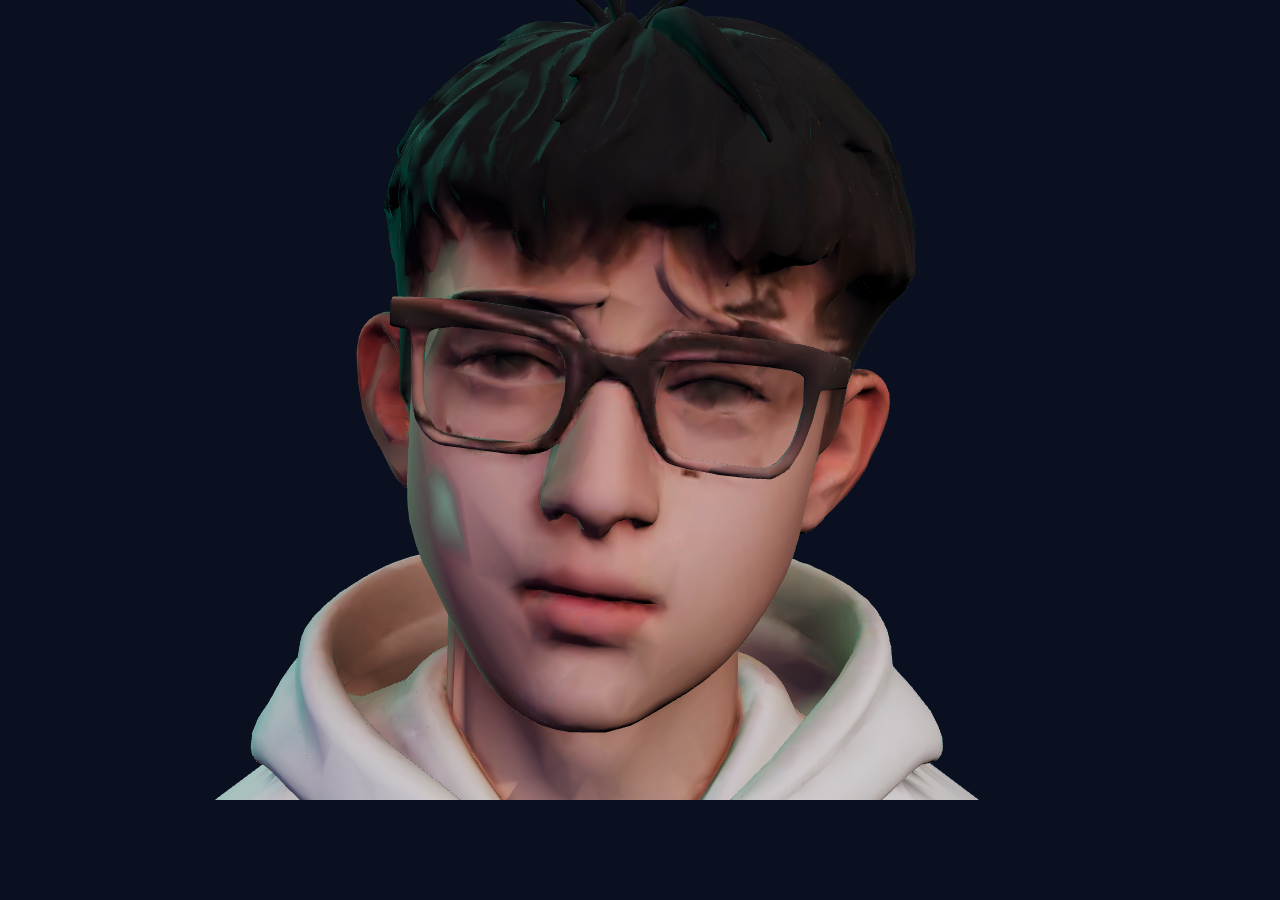
<file: _probe/face.html>
<!doctype html>
<html lang="zh-CN">
<head>
<meta charset="utf-8">
<title>face probe（临时，用完删）</title>
<style>html,body{margin:0;background:#0a1020;overflow:hidden}canvas{display:block}</style>
<script type="importmap">
{"imports":{
  "three":"../vendor/three/build/three.module.min.js",
  "three/addons/":"../vendor/three/examples/jsm/"
}}
</script>
</head>
<body>
<script type="module">
import * as THREE from 'three';
import { GLTFLoader } from 'three/addons/loaders/GLTFLoader.js';
import { MeshoptDecoder } from 'three/addons/libs/meshopt_decoder.module.js';

const qs = new URLSearchParams(location.search);
const MODEL = qs.get('m') || '../images/avatar3d/model.glb';
const W = Number(qs.get('w') || 1200);
const H = Number(qs.get('h') || 800);
const Y = Number(qs.get('y') || 1.06);
const D = Number(qs.get('d') || 0.45);
const EX = Number(qs.get('ex') || 1.05);

const renderer = new THREE.WebGLRenderer({ antialias: true });
renderer.setPixelRatio(1);
renderer.setSize(W, H, false);
renderer.setClearColor(0x0a1020, 1);
renderer.toneMapping = THREE.ACESFilmicToneMapping;
renderer.toneMappingExposure = EX;
document.body.appendChild(renderer.domElement);

const scene = new THREE.Scene();
const camera = new THREE.PerspectiveCamera(30, W / H, 0.02, 80);

const key = new THREE.DirectionalLight(0xffffff, 2.0); key.position.set(2.4, 3.4, 4.2);
const rim = new THREE.DirectionalLight(0x64ffda, 2.0); rim.position.set(-3.2, 1.8, -3.4);
const fill = new THREE.DirectionalLight(0xa5b4fc, 0.9); fill.position.set(-2.8, 0.8, 2.6);
const hemi = new THREE.HemisphereLight(0xe6f6ff, 0x0a1730, 0.85);
scene.add(key, rim, fill, hemi);

let obj = null;
window.__ready = false;
window.__err = null;
const loader = new GLTFLoader();
loader.setMeshoptDecoder(MeshoptDecoder);
loader.load(MODEL, g => {
  obj = g.scene;
  scene.add(obj);
  const box = new THREE.Box3().setFromObject(obj);
  window.__bbox = [box.min.toArray(), box.max.toArray()];
  window.__ready = true;
}, undefined, e => { window.__err = String(e && e.message || e); });

const ray = new THREE.Raycaster();

window.__setCam = (px, py, pz, tx, ty, tz) => {
  camera.position.set(px, py, pz);
  camera.lookAt(tx, ty, tz);
  camera.updateMatrixWorld(true);
  return [camera.position.toArray(), [tx, ty, tz]];
};

/* 从画布像素发射线，按距离从近到远返回所有命中 */
window.__hits = (px, py) => {
  if (!obj) return null;
  const r = renderer.domElement.getBoundingClientRect();
  const ndc = new THREE.Vector2((px / r.width) * 2 - 1, -((py / r.height) * 2 - 1));
  ray.setFromCamera(ndc, camera);
  const hits = ray.intersectObject(obj, true);
  return hits.map(h => {
    const g = h.object.geometry;
    const a = g.index.getX(h.faceIndex * 3), b = g.index.getX(h.faceIndex * 3 + 1), c = g.index.getX(h.faceIndex * 3 + 2);
    const u = g.attributes.uv;
    const uvv = h.uv ? [h.uv.x, h.uv.y] : [0, 0];
    const nr = h.normal || (h.face && h.face.normal);
    const nrm = nr ? [nr.x, nr.y, nr.z] : [0, 0, 0];
    return {
      d: h.distance, fi: h.faceIndex,
      p: [h.point.x, h.point.y, h.point.z],
      n: nrm,
      uvq: uvv,
      uv: [[u.getX(a), u.getY(a)], [u.getX(b), u.getY(b)], [u.getX(c), u.getY(c)]]
    };
  });
};

/* 在矩形上按 step 网格采样，返回命中的三角形（按 faceIndex 去重）。
   pick=0 取最近命中，-1 取最远命中（穿透镜片看眼球） */
window.__pickBox = (x0, y0, x1, y1, step, pick) => {
  const map = new Map();
  for (let y = y0; y <= y1; y += step) {
    for (let x = x0; x <= x1; x += step) {
      const hs = window.__hits(x, y);
      if (!hs || !hs.length) continue;
      const h = (pick === -1) ? hs[hs.length - 1] : hs[0];
      map.set(h.fi, h);
    }
  }
  return Array.from(map.values());
};

window.__render = () => { renderer.render(scene, camera); return true; };

/* 连通分量：判断眼球是不是独立的几何壳 */
window.__components = (maxFaces) => {
  maxFaces = maxFaces || 20000;
  let mesh = null;
  obj.traverse(o => { if (o.isMesh && !mesh) mesh = o; });
  const geo = mesh.geometry;
  const pos = geo.attributes.position;
  const idx = geo.index;
  const nv = pos.count, m = idx.count;
  const parent = new Int32Array(nv);
  for (let i = 0; i < nv; i++) parent[i] = i;
  function find(x) { while (parent[x] !== x) { parent[x] = parent[parent[x]]; x = parent[x]; } return x; }
  function uni(a, b) { a = find(a); b = find(b); if (a !== b) parent[a] = b; }
  for (let i = 0; i < m; i += 3) uni(idx.getX(i), idx.getX(i + 1)), uni(idx.getX(i + 1), idx.getX(i + 2));
  const groups = new Map();
  for (let i = 0; i < m; i += 3) {
    const r = find(idx.getX(i));
    let e = groups.get(r);
    if (!e) { e = { n: 0, v: [] }; groups.set(r, e); }
    e.n++;
    if (e.n <= maxFaces * 2) e.v.push(idx.getX(i), idx.getX(i + 1), idx.getX(i + 2));
  }
  mesh.updateWorldMatrix(true, false);
  const tmp = new THREE.Vector3();
  const out = [];
  for (const [r, e] of groups) {
    if (e.n > maxFaces) continue;
    const min = [1e9, 1e9, 1e9], max = [-1e9, -1e9, -1e9];
    for (const vi of e.v) {
      tmp.set(pos.getX(vi), pos.getY(vi), pos.getZ(vi)).applyMatrix4(mesh.matrixWorld);
      const a = [tmp.x, tmp.y, tmp.z];
      for (let k = 0; k < 3; k++) { if (a[k] < min[k]) min[k] = a[k]; if (a[k] > max[k]) max[k] = a[k]; }
    }
    out.push({ faces: e.n, min: min.map(v => +v.toFixed(3)), max: max.map(v => +v.toFixed(3)) });
  }
  out.sort((a, b) => a.faces - b.faces);
  return { total: groups.size, small: out.slice(0, 40) };
};

function loop() { requestAnimationFrame(loop); if (obj) renderer.render(scene, camera); }
loop();
window.__setCam(0, Y, D, 0, Y - 0.02, 0);
</script>
</body>
</html>
</file>
